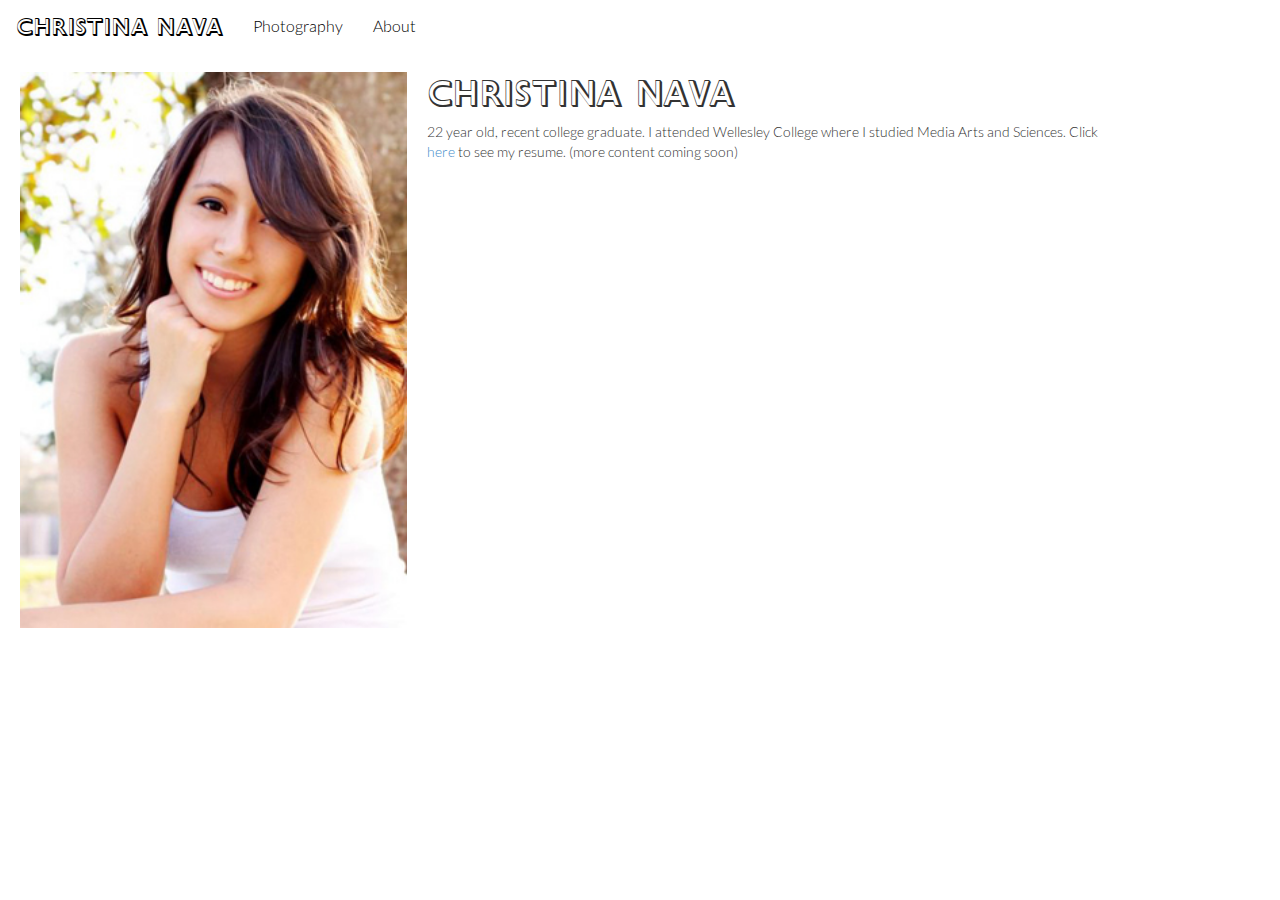
<file: aboutme.html>
<!DOCTYPE html>
<html lang="en">
  <head>
    <meta charset="utf-8">
    <meta http-equiv="X-UA-Compatible" content="IE=edge">
    <meta name="viewport" content="width=device-width, initial-scale=1.0">
    <meta name="description" content="">
    <meta name="author" content="">
    <link rel="shortcut icon" href="../../docs-assets/ico/favicon.png">

    <title>Christina Nava&nbsp;&mdash;&nbsp;About</title>

    <!-- Bootstrap core CSS -->
    <link href="css/bootstrap.css" rel="stylesheet">

    <!-- Custom styles for this template -->
    <link href="css/custom.css" rel="stylesheet">

    <!-- Just for debugging purposes. Don't actually copy this line! -->
    <!--[if lt IE 9]><script class="img-responsive" src="../../docs-assets/js/ie8-responsive-file-warning.js"></script><![endif]-->

    <!-- HTML5 shim and Respond.js IE8 support of HTML5 elements and media queries -->
    <!--[if lt IE 9]>
      <script class="img-responsive" src="https://oss.maxcdn.com/libs/html5shiv/3.7.0/html5shiv.js"></script>
      <script class="img-responsive" src="https://oss.maxcdn.com/libs/respond.js/1.3.0/respond.min.js"></script>
    <![endif]-->
  </head>

  <body>

    <!-- Static navbar -->
    <div class="navbar navbar-default navbar-static-top" role="navigation">
      <div class="navbar container">
        <div class="navbar-header">
          <button type="button" class="navbar-toggle" data-toggle="collapse" data-target=".navbar-collapse">
            <span class="sr-only">Toggle navigation</span>
            <span class="icon-bar"></span>
            <span class="icon-bar"></span>
            <span class="icon-bar"></span>
          </button>
          <a class="navbar-brand" href="./index.html">Christina Nava</a>
        </div>
        <div class="navbar-collapse collapse">
          <ul class="nav navbar-nav">
            <li><a href="./photography.html">Photography</a></li>
            <li><a href="./aboutme.html">About</a></li>
          </ul>
        </div><!--/.nav-collapse -->
      </div>
    </div>

    <!-- Wrap all page content here -->
    <div style="background-color: white; background-size: 100% auto" id="wrap">

      <!-- Begin page content -->
      <div class="container">
        <div class="row">
          <div class="col-md-4">
            <img src="img/headshot.jpg" style="padding:20px;" >
          </div>
          <div class="col-md-8">
            <h1>Christina Nava</h1>
            <p id="about-text">22 year old, recent college graduate. I attended Wellesley College where I studied Media Arts and Sciences. Click <a href="resume.pdf" target="_blank">here</a> to see my resume. (more content coming soon)</p>
          </div>
        </div>

<!--         <p><h1>Christina Nava</h1></p><p><h2>22 year old, recent college graduate. I attended Wellesley College where I studied Media Arts and Sciences. Haven't heard of that major? That's ok, nobody has. The Media Arts and Sciences major focuses on two things: a studio art(photography, in my case) and computer science. The curriculum expanded on these two core subjects and I studied how they relate in the world. <p>I'm extremely interested in how we are using the digital medium to define ourselves in the new digital era. How are we fitting ourselves into 127 characters?</h2>
        </p> -->


 
  
        </div>

      

        <!-- <img src="img/michelle.jpg"/> -->
<!--         <div class="page-header">
          <h1>Sticky footer</h1>
        </div>
        <p class="lead">Pin a fixed-height footer to the bottom of the viewport in desktop browsers with this custom HTML and CSS.</p>
        <p>Use <a href="../sticky-footer-navbar">the sticky footer with a fixed navbar</a> if need be, too.</p> -->
      </div>
    </div>



    <!-- Bootstrap core JavaScript
    ================================================== -->
    <!-- Placed at the end of the document so the pages load faster -->
    <script class="img-responsive" src="https://code.jquery.com/jquery-1.10.2.min.js"></script>
    <script class="img-responsive" src="js/bootstrap.min.js"></script>
  </body>
</html>
</file>
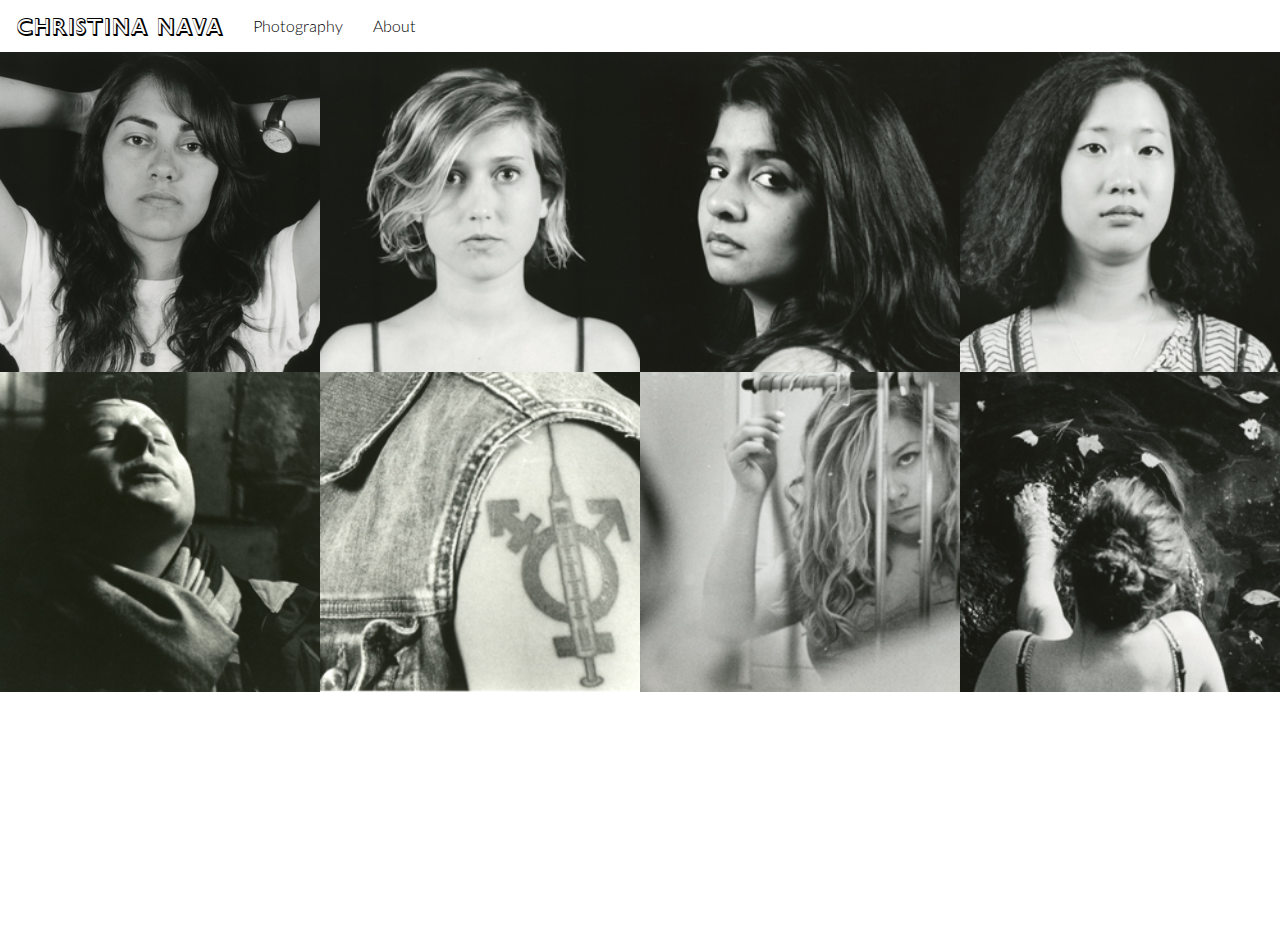
<file: photography.html>
<!DOCTYPE html>
<html lang="en">
  <head>
    <meta charset="utf-8">
    <meta http-equiv="X-UA-Compatible" content="IE=edge">
    <meta name="viewport" content="width=device-width, initial-scale=1.0">
    <meta name="description" content="">
    <meta name="author" content="">
    <link rel="shortcut icon" href="../../docs-assets/ico/favicon.png">

    <title>Christina Nava&nbsp;&mdash;&nbsp;Photography</title>

    <!-- Bootstrap core CSS -->
    <link href="css/bootstrap.css" rel="stylesheet">

    <!-- Custom styles for this template -->
    <link href="css/custom.css" rel="stylesheet">

    <!-- Just for debugging purposes. Don't actually copy this line! -->
    <!--[if lt IE 9]><script class="img-responsive" src="../../docs-assets/js/ie8-responsive-file-warning.js"></script><![endif]-->

    <!-- HTML5 shim and Respond.js IE8 support of HTML5 elements and media queries -->
    <!--[if lt IE 9]>
      <script class="img-responsive" src="https://oss.maxcdn.com/libs/html5shiv/3.7.0/html5shiv.js"></script>
      <script class="img-responsive" src="https://oss.maxcdn.com/libs/respond.js/1.3.0/respond.min.js"></script>
    <![endif]-->
  </head>

  <body>

    <!-- Static navbar -->
    <div class="navbar navbar-default navbar-static-top" role="navigation">
      <div class="navbar container">
        <div class="navbar-header">
          <button type="button" class="navbar-toggle" data-toggle="collapse" data-target=".navbar-collapse">
            <span class="sr-only">Toggle navigation</span>
            <span class="icon-bar"></span>
            <span class="icon-bar"></span>
            <span class="icon-bar"></span>
          </button>
          <a class="navbar-brand" href="./index.html">Christina Nava</a>
        </div>
        <div class="navbar-collapse collapse">
          <ul class="nav navbar-nav">
            <li><a href="./photography.html">Photography</a></li>
            <li><a href="./aboutme.html">About</a></li>
          </ul>
        </div><!--/.nav-collapse -->
      </div>
    </div>


    <div class="container">

      <div class="row">
        <div class="col-md-6">
          <div class="row">
            <div class="col-sm-6">
              <a class="zerobox" href="img/ashley.jpg">
                <img class="img-responsive" src="img/ashleythumbnail.jpg">
              </a>
            </div>
            <div class="col-sm-6">
              <a class="zerobox" href="img/ema.jpg">
                <img class="img-responsive" src="img/emathumbnail.jpg">
              </a>
            </div>
          </div>
        </div>
        <div class="col-md-6">
          <div class="row">
            <div class="col-sm-6">
              <a class="zerobox" href="img/esha.jpg">
                <img class="img-responsive" src="img/eshathumbnail.jpg">
              </a>
            </div>
            <div class="col-sm-6">
              <a class= "zerobox" href= "img/girl.jpg">
              <img class="img-responsive" src="img/girlthumbnail.jpg">
            </a>
            </div>
          </div>
        </div>
      </div>

      <div class="row">
        <div class="col-md-6">
          <div class="row">
            <div class="col-sm-6">
              <a class="zerobox" href= "img/jane.jpg">
              <img class="img-responsive" src="img/janethumbnail.jpg">
            </a>
            </div>
            <div class="col-sm-6">
              <a class= "zerobox" href = "img/kaden.jpg">
              <img class="img-responsive" src="img/kadenthumbnail.jpg">
            </a>
            </div>
          </div>
        </div>
        <div class="col-md-6">
          <div class="row">
            <div class="col-sm-6">
              <a class= "zerobox" href= "img/lauren.jpg">
              <img class="img-responsive" src="img/laurenthumbnail.jpg">
            </a>
            </div>
            <div class="col-sm-6">
              <a class= "zerobox" href = "img/michelle.jpg">
                <img class="img-responsive" src="img/michellethumbnail.jpg">
              </a>
            </div>
          </div>
        </div>
      </div>

    </div> <!-- /container -->


    <!-- Bootstrap core JavaScript
    ================================================== -->
    <!-- Placed at the end of the document so the pages load faster -->
    <script class="img-responsive" src="https://code.jquery.com/jquery-1.10.2.min.js"></script>
    <script class="img-responsive" src="js/bootstrap.min.js"></script>
    <script class="img-responsive" src="js/zerobox.js"></script>
    <script class="img-responsive" src="js/zerobox.jquery.json"></script>
    <script type="text/javascript">
      $(document).ready(function () {
        $('a.zerobox').zerobox();
      });
    </script>
  </body>
</html>
</file>
<file: css/custom.css>
/* -- FONTS -- */

@font-face {
  font-family: "Gill Sans Shadow";
  src: url(../fonts/gill-shadow.ttf);
}

@font-face {
  font-family: "Lato";
  src: url(../fonts/Lato-Lig.otf);
}

html, body {
	height: 100%;
}

/* -- <DIV> -- */

.container {
	width: 100%;
	padding: 0;
	height: 100%;
}

.navbar.container {
	padding-left: 15px;
	padding-right: 15px;
}

.navbar {
	margin-bottom: 0;
}

.navbar-default {
	background-color: #fff;
	border: none;
}

.row {
	margin: 0;
}

/* -- <IMG> -- */

.row > div > img {
	width: 100%;
}

#cover-photo {
	background: url(../img/michelle.jpg) no-repeat center center fixed;
	-webkit-background-size: cover;
	-moz-background-size: cover;
	-o-background-size: cover;
	background-size: cover;
}

.container img {
  width: 100%;
}

/* -- <A> -- */

a.navbar-brand {
	font-family: "Gill Sans Shadow", Arial, sans-serif;
	font-size: 24px;
}

.navbar-default a.navbar-brand,
.navbar-default a.navbar-brand:hover,
.navbar-default a.navbar-brand:visited {
	color: #000;
}

.navbar-default ul.navbar-nav > li > a,
.navbar-default ul.navbar-nav > li > a:hover,
.navbar-default ul.navbar-nav > li > a:visited {
	font-family: "Lato";
	font-size: 16px;
	color: #000;
}

.navbar-default ul.navbar-nav > li.active > a,
.navbar-default ul.navbar-nav > li.active > a:hover,
.navbar-default ul.navbar-nav > li.active > a:visited {
	font-family: "Lato";
	font-size: 16px;
	color: #000;
	background-color: #fff;
}

/* -- <H1> -- */

h1 {
  font-family: "Gill Sans Shadow";
}

/* -- <P> -- */

p {
  font-family: "Lato";
}

p#about-text {
  width: 80%;
}
</file>
